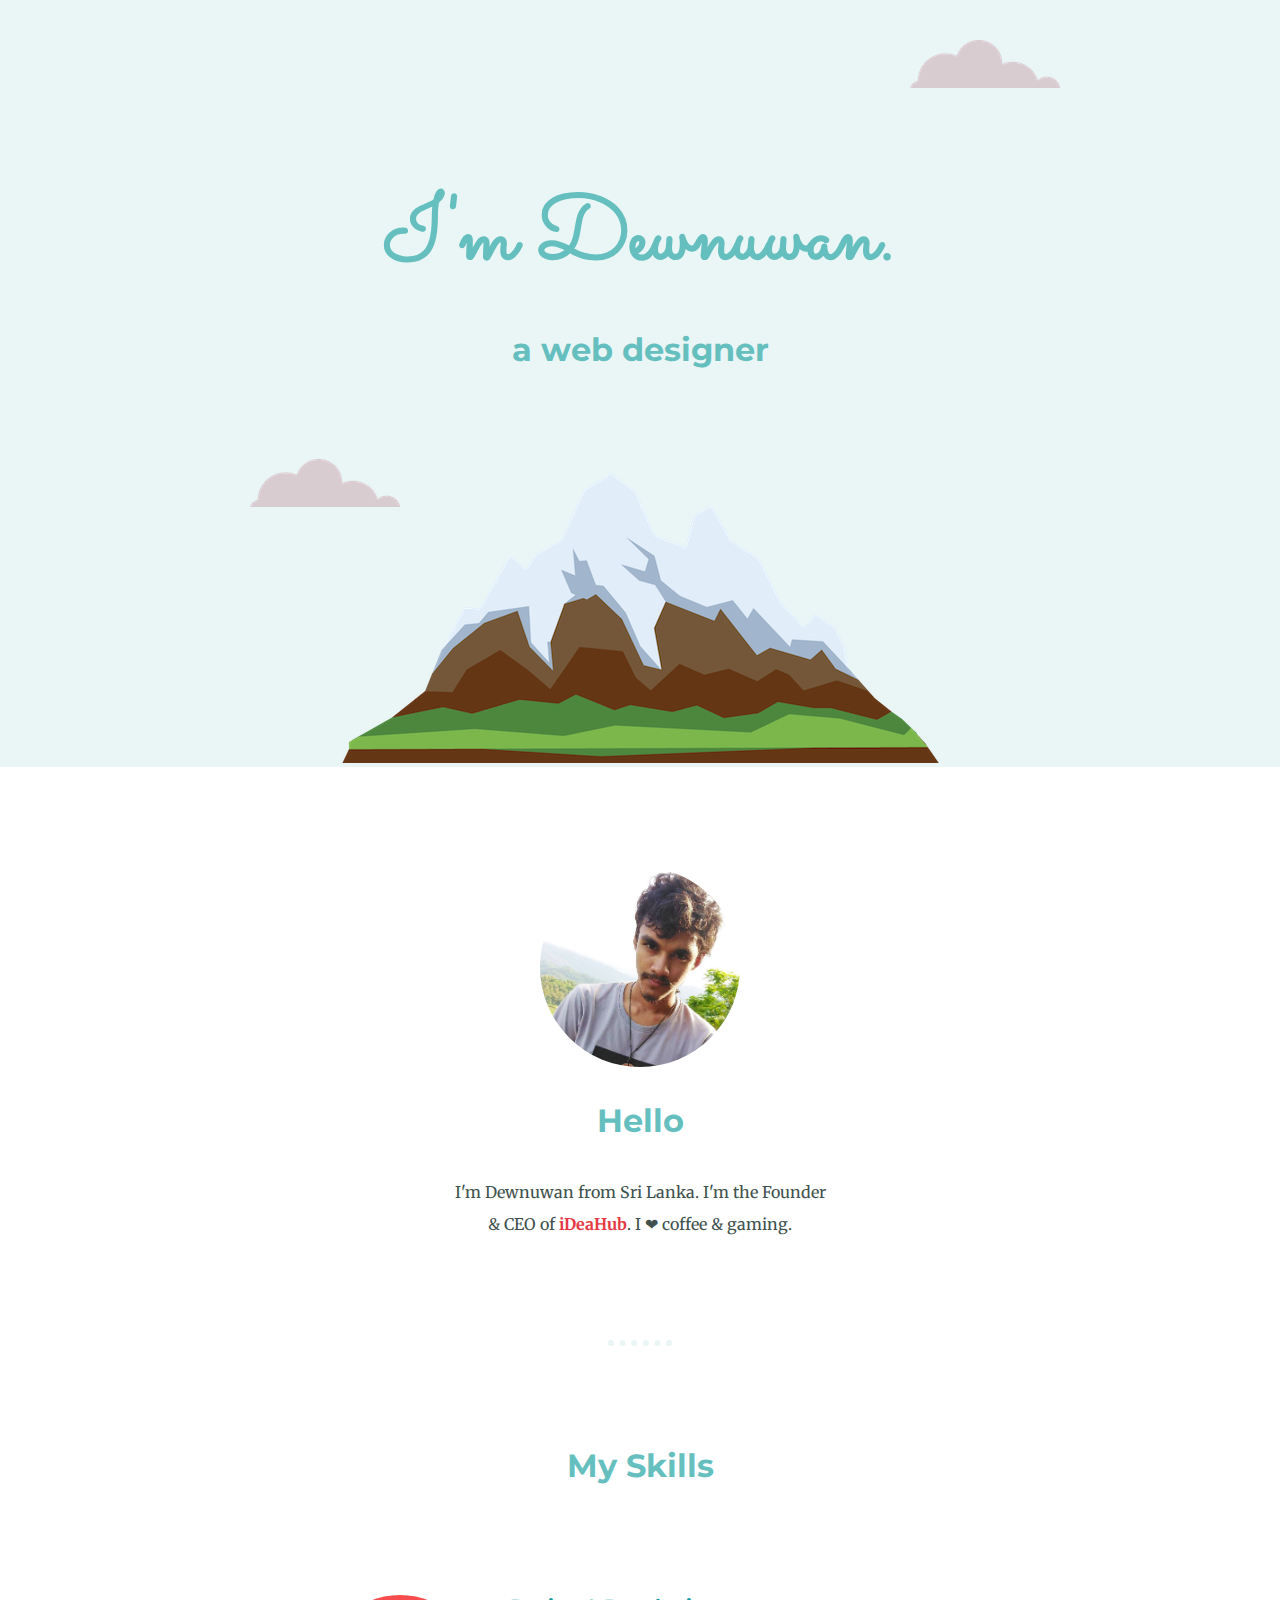
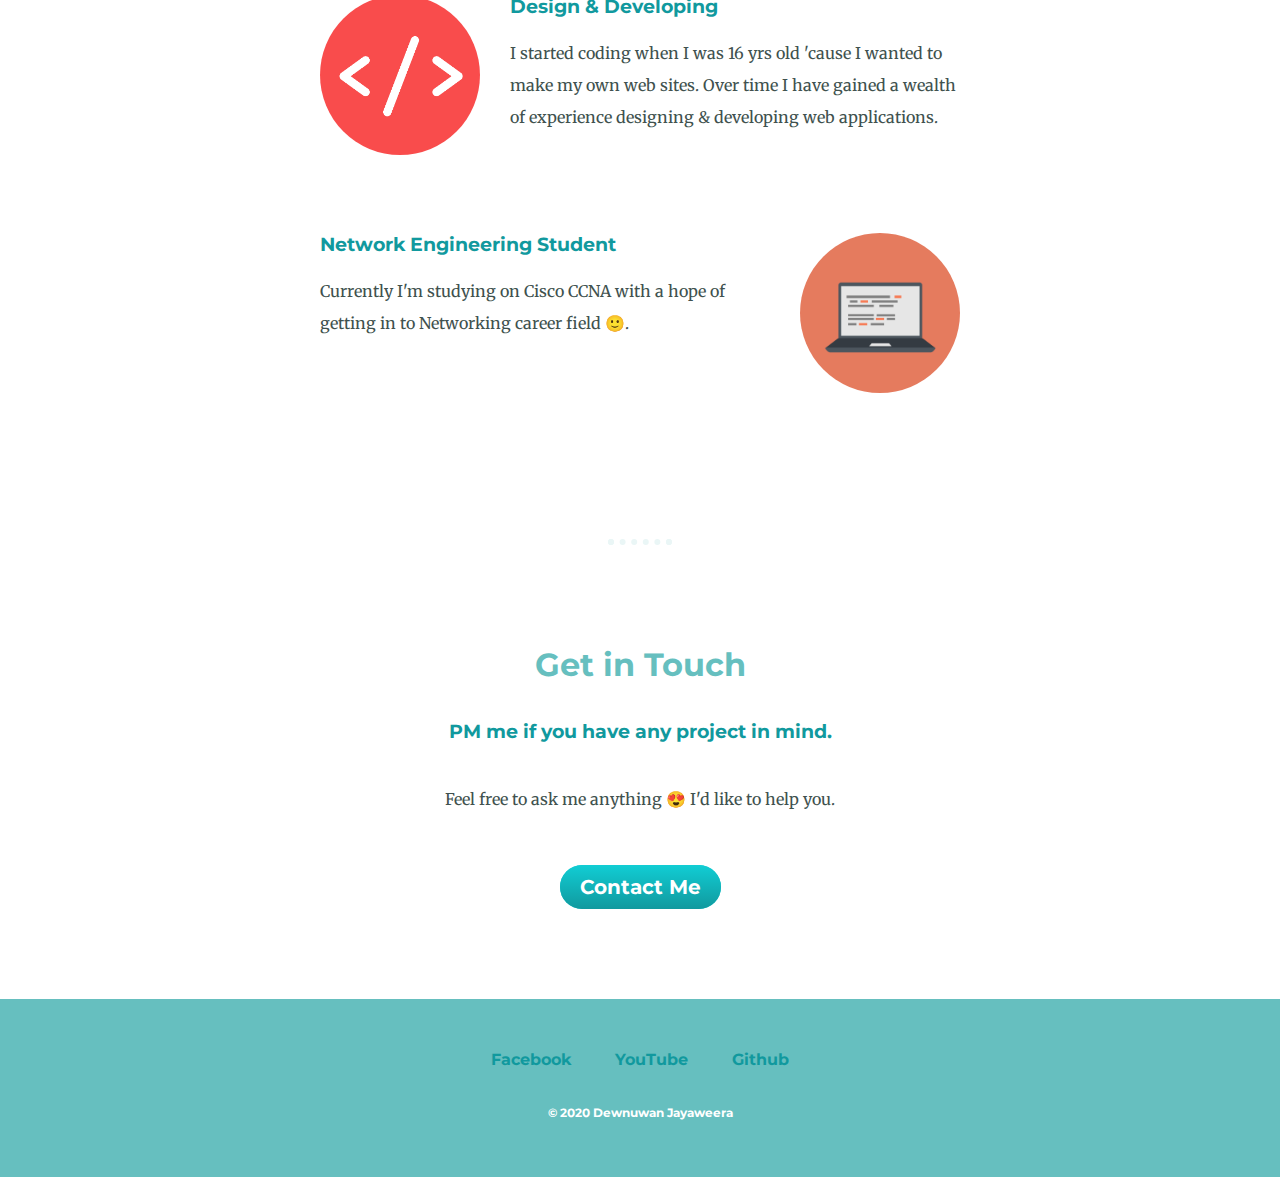
<file: index.html>
<!DOCTYPE html>
<html lang="en" dir="ltr">

<head>
  <meta name="google-site-verification" content="qoU1BiULgcJIdShtpRfyql70tQ3uWqN8aTlADgre8NM" />
  <meta charset="utf-8">  
  <title>Dewnuwan Jayaweera</title>
  <link rel="stylesheet" type="text/css" href="css/style.css">
  <link rel="preconnect" href="https://fonts.gstatic.com">
  <link href="https://fonts.googleapis.com/css2?family=Merriweather:wght@300&family=Montserrat:wght@100&family=Sacramento&display=swap" rel="stylesheet">
  <link rel="icon" href="imgs/favicon.ico">
</head>

<body>

  <div class="top-container">
    <img class="top-cloud" src="imgs/cloud.png" alt="cloud">
    <h1>I'm Dewnuwan.</h1>
    <h2 class="subtitle">a web designer</h2>
    <img class="bottom-cloud" src="imgs/cloud.png" alt="cloud">
    <img class="mountain" src="imgs/mountain.png" alt="cloud">
  </div>
  <div class="middle-container">
    <div class="profile">
      <img class="profile-pic" src="imgs/dewnuwan.jpg" alt="">
      <h2>Hello</h2>
      <p>I'm Dewnuwan from Sri Lanka. I'm the Founder & CEO of <span class="iDeaHub">iDeaHub</span>. I ❤ coffee & gaming.</p>

    </div>
    <hr>
    <div class="skills">
      <h2>My Skills</h2>
      <div class="skills-row">
        <img class="web-img" src="imgs/web.png" alt="">
        <h3>Design & Developing</h3>
        <p>I started coding when I was 16 yrs old 'cause I wanted to make my own web sites. Over time I have gained  a wealth of experience designing & developing web applications.</p>
      </div>
      <div class="skills-row">

        <img class="net-img" src="imgs/computer.png" alt="">
        <h3>Network Engineering Student</h3>
        <p>Currently I'm studying on Cisco CCNA with a hope of getting in to Networking career field 🙂. </p>
      </div>

    </div>
    <hr>

    <div class="contact-me">
      <h2>Get in Touch</h2>
      <h3>PM me if you have any project in mind.</h3>
      <p class="contact-msg">Feel free to ask me anything 😍 I'd like to help you.</p>

      <a class="btn" href="mailto:dewnuwan.jayaweera7@gmail.com">Contact Me</a>

    </div>
  </div>

  <div class="bottom-container">
    <a class="footer-link" target="_blank" href="https://wwww.facebook.com/dewnuwan.jayaweera77">Facebook</a>
    <a class="footer-link" target="_blank" href="https://www.youtube.com/channel/UCMQ-I862_iILPYHhlFmJboA">YouTube</a>
    <a class="footer-link" target="_blank" href="https://github.com/dewnuwan7">Github</a>

    <p>© 2020 Dewnuwan Jayaweera</p>
  </div>
</body>

</html>
</file>
<file: css/style.css>
body {
  margin: 0;
  text-align: center;
  font-family: 'Merriweather', serif;
  color: #40514E;
}

h1 {
  font-family: 'Sacramento', cursive;
  margin: 50px auto 0 auto;
  font-size: 5.625rem;
  /*100% =16px = 1em = 1rem, so 90 px/16 => 5.625->>>5.635 * 100% => 562.5% */
  color: #66BFBF;
  line-height: 2;
}

h2 {
  font-size: 2rem;
  font-family: 'Montserrat', sans-serif;
  margin-top: 0;
  color: #66BFBF;
  font-weight: bold;
  padding-bottom: 10px;
}

h3 {
  font-family: 'Montserrat', sans-serif;
  color: #11999E;
}

a {
  color: #11999E;
  font-family: 'Montserrat', sans-serif;
  margin: 10px 20px;
  text-decoration: none;
  font-weight: bold;
}

a:hover {
  color: #eaf6f6;
}

p {
  line-height: 2;
}

hr {
  width: 4%;
  border-color: #EAf6f6;
  border-width: 6px;
  margin: 100px auto;
  border-style: dotted;
  border-bottom: none;
}

/*Top Container*/
.top-container {
  background-color: #EAF6F6;
  padding-top: 100px;
  position: relative;
}

.top-cloud {
  position: absolute;
  top: 40px;
  right: 220px;
}

.bottom-cloud {
  position: absolute;
  bottom: 260px;
  left: 250px;
}

.profile p {
  width: 30%;
  margin: auto;
  text-align: center;
}
.iDeaHub{
  color:#e63946;
  font-weight: bold;
}
.profile-pic {
  border-radius: 50%;
  height: 200px;
  width: 200px;
  margin-bottom: 30px;
}

/*Middle Container*/
.middle-container {
  margin: 100px 0;
}
.skills{
  margin-bottom: 200px;
}
.skills-row {
  margin: 100px auto;
  text-align: left;
  width: 50%;
}

.web-img {
  float: left;
  border-radius: 50%;
  /*anti float property -> clear*/
  margin-right: 30px;
  width: 25%;
}

.net-img {
  border-radius: 50%;
  width: 25%;
  float: right;
  margin-left: 30px;
}

.contact-msg {
  width: 40%;
  margin: 40px auto 60px;
}

/*Bottom Container*/
.bottom-container {
  background-color: #66BFBF;
  padding: 50px 0 20px;
}

.bottom-container p {
  font-family: 'Montserrat', sans-serif;
  color: white;
  font-size: 0.75em;
  padding: 20px 0;
  font-weight: bold;
}

.btn {
  background: #11cdd4;
  background-image: -webkit-linear-gradient(top, #11cdd4, #11999e);
  background-image: -moz-linear-gradient(top, #11cdd4, #11999e);
  background-image: -ms-linear-gradient(top, #11cdd4, #11999e);
  background-image: -o-linear-gradient(top, #11cdd4, #11999e);
  background-image: linear-gradient(to bottom, #11cdd4, #11999e);
  -webkit-border-radius: 28;
  -moz-border-radius: 28;
  border-radius: 28px;
  font-family: 'Montserrat', sans-serif;
  color: #ffffff;
  font-weight: bold;
  font-size: 20px;
  padding: 10px 20px 10px 20px;
  text-decoration: none;
}

.btn:hover {
  background: #30e3cb;
  background-image: -webkit-linear-gradient(top, #30e3cb, #2bc4ad);
  background-image: -moz-linear-gradient(top, #30e3cb, #2bc4ad);
  background-image: -ms-linear-gradient(top, #30e3cb, #2bc4ad);
  background-image: -o-linear-gradient(top, #30e3cb, #2bc4ad);
  background-image: linear-gradient(to bottom, #30e3cb, #2bc4ad);
  text-decoration: none;
  font-weight: bold;
}
</file>
